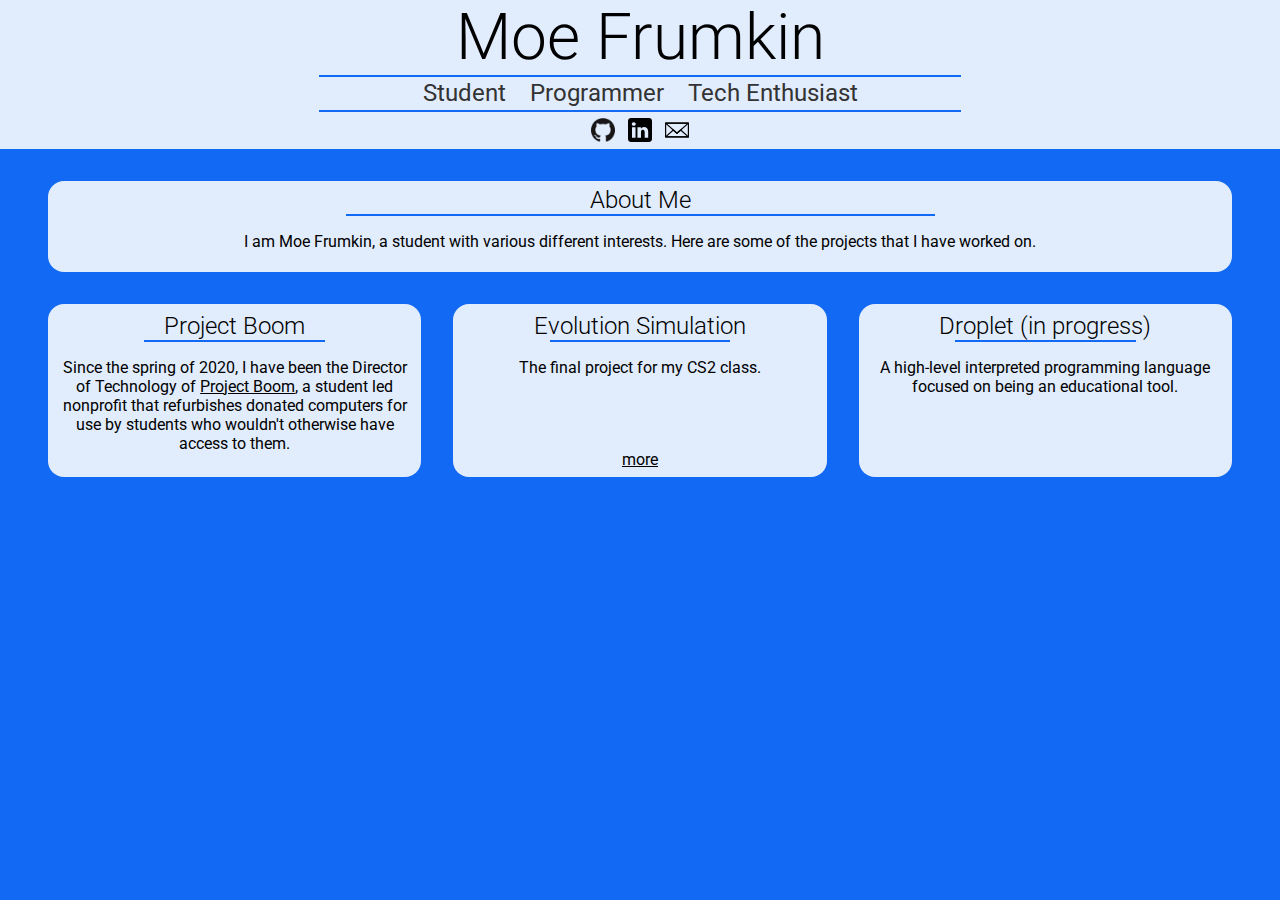
<file: index.html>
<!DOCTYPE html>
<html>

<head>
    <title>Moe Frumkin</title>
    <meta name="description" content="Moe Frumkin's Personal Website'">
    <meta name="keywords" content="Programming">
    <meta name="author" content="Moe Frumkin">
    <meta name="viewport" content="width=device-width, initial-scale=1">
    <link rel="apple-touch-icon" sizes="180x180" href="img/icons/apple-touch-icon.png">
    <link rel="icon" type="image/png" sizes="32x32" href="img/icons/favicon-32x32.png">
    <link rel="icon" type="image/png" sizes="16x16" href="img/icons/favicon-16x16.png">
    <link
        href="https://fonts.googleapis.com/css2?family=Open+Sans:wght@300;400&family=Roboto:wght@100;200;300;400;700&display=swap"
        rel="stylesheet">
    <link rel="stylesheet" href="/css/colors.css" />
    <link rel="stylesheet" href="/css/main.css" />
</head>

<body>
    <header>
        <h1><a href="/">Moe Frumkin</a></h1>
        <hr>
        <div id="subheader">
            <h3>Student</h3>
            <h3>Programmer</h3>
            <h3>Tech Enthusiast</h3>
        </div>
        <hr>
        <div id="social">
            <a href="https://github.com/moefrumkin" target="blank"><img src="/img/social/github.png" /></a>
            <a href="https://www.linkedin.com/in/moe-frumkin-36724a1b4/" target="blank"><img
                    src='/img/social/linkedin.svg' /></a>
            <a href="mailto:moe@moefrumkin.com"><img src="/img/social/email.svg" /></a>
        </div>
    </header>
    <div id="about">
        <span class="project-title">About Me</span>
        <hr>
        <p>
            I am Moe Frumkin, a student with various different interests. Here are some of the projects that I have
            worked on.
        </p>
    </div>
    <div id="projects">
        <div class="project">
            <span class="project-title">Project Boom</span>
            <hr>
            <p> Since the spring of 2020, I have been the Director of Technology of
                <a href="https://projectboom.org">Project Boom</a>, a student led nonprofit that refurbishes donated
                computers for use by students who wouldn't otherwise have access to them.
            </p>
        </div>
        <div class="project">
            <span class="project-title">Evolution Simulation</span>
            <hr>
            <p>The final project for my CS2 class.</p>
            <div class="project-footer"><a class="more" href="/evolution-simulation">more</a></div>
        </div>
        <div class="project">
            <span class="project-title">Droplet (in progress)</span>
            <hr>
            <p>A high-level interpreted programming language focused on being an educational tool.</p>
        </div>
    </div>
</body>

</html>
</file>
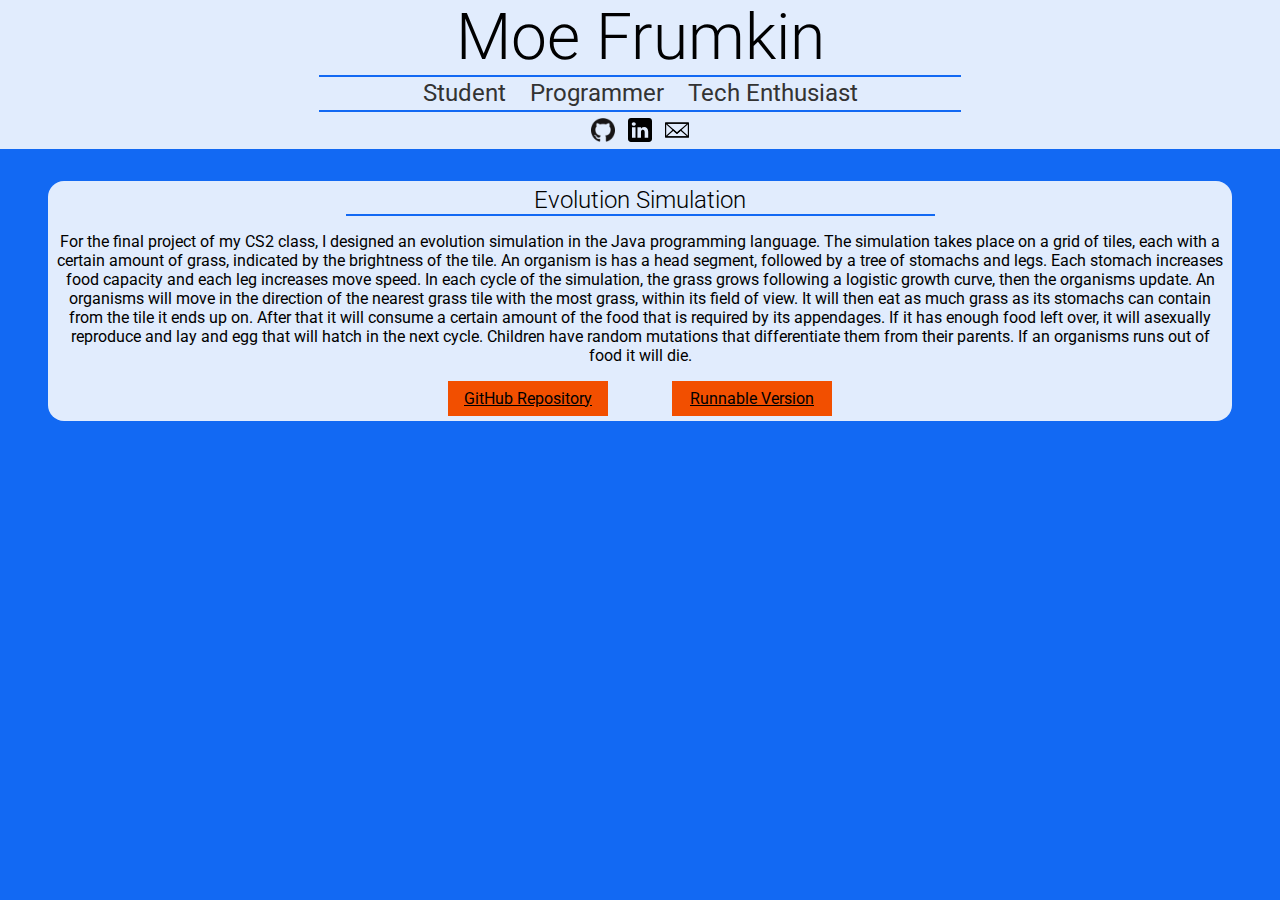
<file: evolution-simulation/index.html>
<!DOCTYPE html>
<html>

<head>
    <title>Evolution Simulation | Moe Frumkin</title>
    <meta name="description" content="Moe Frumkin's Personal Website'">
    <meta name="keywords" content="Programming">
    <meta name="author" content="Moe Frumkin">
    <meta name="viewport" content="width=device-width, initial-scale=1">
    <link rel="apple-touch-icon" sizes="180x180" href="/img/icons/apple-touch-icon.png">
    <link rel="icon" type="image/png" sizes="32x32" href="/img/icons/favicon-32x32.png">
    <link rel="icon" type="image/png" sizes="16x16" href="/img/icons/favicon-16x16.png">
    <link
        href="https://fonts.googleapis.com/css2?family=Open+Sans:wght@300;400&family=Roboto:wght@100;200;300;400;700&display=swap"
        rel="stylesheet">
    <link rel="stylesheet" href="/css/colors.css" />
    <link rel="stylesheet" href="/css/main.css" />
</head>

<body>
    <header>
        <h1><a href="/">Moe Frumkin</a></h1>
        <hr>
        <div id="subheader">
            <h3>Student</h3>
            <h3>Programmer</h3>
            <h3>Tech Enthusiast</h3>
        </div>
        <hr>
        <div id="social">
            <a href="https://github.com/moefrumkin" target="blank"><img src="/img/social/github.png" /></a>
            <a href="https://www.linkedin.com/in/moe-frumkin-36724a1b4/" target="blank"><img
                    src='/img/social/linkedin.svg' /></a>
            <a href="mailto:moe@moefrumkin.com"><img src="/img/social/email.svg" /></a>
        </div>
    </header>
    <div id="about">
        <span class="project-title">Evolution Simulation</span>
        <hr />
        <p>
            For the final project of my CS2 class, I designed an evolution simulation in the Java programming language.
            The simulation takes place on a grid of tiles, each with a certain amount of grass, indicated by the
            brightness of the tile.
            An organism is has a head segment, followed by a tree of stomachs and legs. Each stomach increases food
            capacity and each leg increases move speed.
            In each cycle of the simulation, the grass grows following a logistic growth curve, then the organisms
            update.
            An organisms will move in the direction of the nearest grass tile with the most grass, within its field of
            view.
            It will then eat as much grass as its stomachs can contain from the tile it ends up on.
            After that it will consume a certain amount of the food that is required by its appendages.
            If it has enough food left over, it will asexually reproduce and lay and egg that will hatch in the next
            cycle.
            Children have random mutations that differentiate them from their parents.
            If an organisms runs out of food it will die.
        </p>
        <div class="project-footer">
            <div class="link-button">
                <a href="https://github.com/moefrumkin/EvolutionSimulation" target="blank">GitHub Repository</a>
            </div>
            <div class="link-button">
                <a href="/jar/FrumkinMoeFinalProject.jar" download>Runnable Version</a>
            </div>
        </div>
    </div>
</body>

</html>
</file>
<file: css/colors.css>
:root {
	--color-primary-0: #1269F3;	/* Main Primary color */
	--color-primary-1: #E1ECFD;
	--color-primary-2: #FFFFFF;
	--color-primary-3:  #FFFFFF;
	--color-primary-4: #FFFFFF;

	--color-secondary-1-0: #F2DA00;	/* Main Secondary color (1) */
	--color-secondary-1-1: #FFED4A;
	--color-secondary-1-2: #FFE717;
	--color-secondary-1-3: #C2AF00;
	--color-secondary-1-4: #978700;

	--color-secondary-2-0: #F24F00;	/* Main Secondary color (2) */
	--color-secondary-2-1: #1269F3;
	--color-secondary-2-2: #FF6217;
	--color-secondary-2-3: #C23F00;
	--color-secondary-2-4: #973100;
}
</file>
<file: css/main.css>
body {
	margin: 0;
	background-color: var(--color-secondary-2-1);
}

header {
	display: flex;
	flex-direction: column;
	align-content: center;
	justify-content: center;
	background-color: var(--color-primary-1);
}

#subheader{
	display: flex;
	align-content: center;
	justify-content: center;
}

header h1{
	text-align: center;
	font-size: 4em;
	margin-block-start: 0;
	margin-block-end: 0;
	font-family: -apple-system, BlinkMacSystemFont, 'Segoe UI', Roboto, Oxygen, Ubuntu, Cantarell, 'Open Sans', 'Helvetica Neue', sans-serif, Helvetica, sans-serif, Arial;
	font-weight: 300;
}

header h1 a {
	text-decoration: none;
}

a {
	text-decoration: underline;
	color: #000;
}

hr {
	width: 50%;
	margin: 0 auto;
	border: 0.5px solid var(--color-primary-0);
}

#subheader h3{
	font-size: 1em;
	color: #333;
	margin-block-start: 0.5em;
	margin-block-end: 0;
	margin-left: 0.5em;
	margin-right: 0.5em;
	margin-top: 0.1em;
	margin-bottom: 0.1em;
	font-size: 1.5em;
	font-family: -apple-system, BlinkMacSystemFont, 'Segoe UI', Roboto, Oxygen, Ubuntu, Cantarell, 'Open Sans', 'Helvetica Neue', sans-serif, Helvetica, sans-serif, Arial;
	font-weight: 400;
}

#social {
	display: flex;
	align-content: center;
	justify-content: center;
	margin-bottom: 0em;
}

#social a {
	height: 1.5em;
	margin: 0.4em;
}

#social img {
	width: 1.5em;
	height: 1.5em;
	margin-top: 0.em;
	margin-bottom: 0.2em;
}

#about {
	margin: 2em 3em 0em 3em;
    padding: 5px;
	background-color: var(--color-primary-1);
	font-family: -apple-system, BlinkMacSystemFont, 'Segoe UI', Roboto, Oxygen, Ubuntu, Cantarell, 'Open Sans', 'Helvetica Neue', sans-serif, Helvetica, sans-serif, Arial;
	text-align: center;
	display: flex;
	flex-direction: column;
	border-radius: 1em;
}

#projects {
    margin: 2em;
	display: flex;
	justify-content: space-between;
}

.project {
	margin: 0em 1em;
	width: 24em;
	background-color: var(--color-primary-1);
	text-align: center;
	font-family: -apple-system, BlinkMacSystemFont, 'Segoe UI', Roboto, Oxygen, Ubuntu, Cantarell, 'Open Sans', 'Helvetica Neue', sans-serif, Helvetica, sans-serif, Arial;
	padding: 0.5em;
	transition: all 0.5s;
	display: flex;
	flex-direction: column;
	border-radius: 1em;
}

.project:hover {
	transform: scale(1.05);
	filter: brightness(120%);
	box-shadow: 0 0 0 2px grey;
}

.project-title {
	font-size: 1.5em;
	font-weight: 300;
}

.project-footer {
	margin-top: auto;
	display: flex;
	justify-content: center;
}

.project p {
	font-weight: 400;
}

.link-button {
	background-color: var(--color-secondary-2-0);
	margin: 0 2em;
	width: 10em;
	vertical-align: middle;
	display: flex;
	transition: all 0.5s;
}

.link-button:hover {
	transform: scale(1.025);
	filter: brightness(120%);
	box-shadow: 0 0 0 1px grey;
}

.link-button a {
	margin: auto;
	padding: 0.5em;
}

/*
	rules for mobile devices
*/
@media only screen and (max-width:800px){
	
	header h1{
		font-size: 3em;
	}
	
	#subheader h3 {
		text-align: center;
		font-size: 1em;
	}

	hr {
		width: 75%;
	}
	
	#projects {
		width: 80%;
		margin: 20px auto;
		flex-direction: column;
	}
	
	.project {
		width: 90%;
		margin: 10px auto;
	}
	
}
</file>
